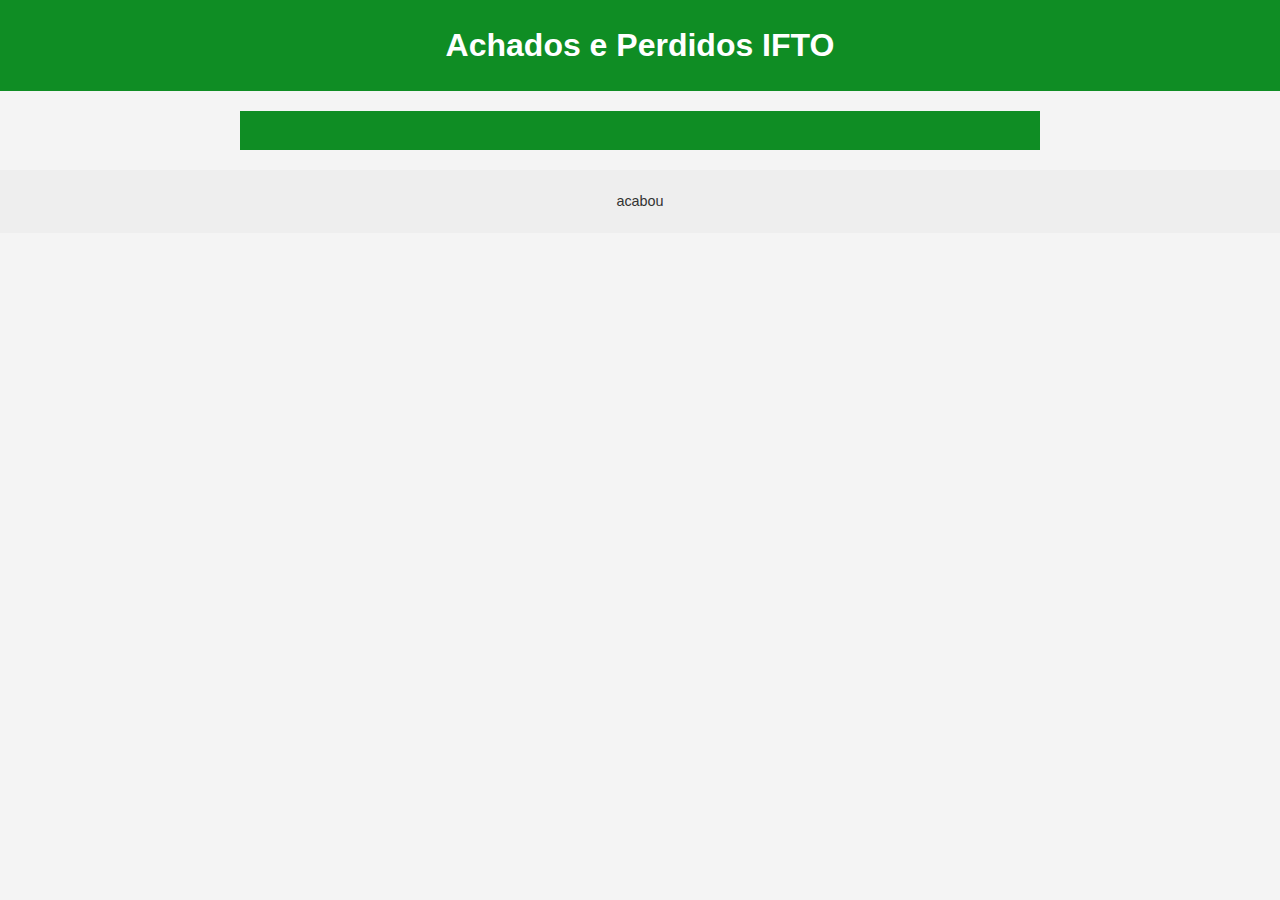
<file: index.html>
<!DOCTYPE html>
<html lang="pt-br">
<head>
    <meta charset="UTF-8">
    <meta name="viewport" content="width=device-width, initial-scale=1.0">
    <title>Pagina inicial</title>
    <link rel="stylesheet" href="styles.css">
</head>
<body>
    <header>
    <h1>Achados e Perdidos IFTO</h1>
    <p></p>
    </header>
<main>
    <h2>testando</h2>
</main>

<footer>
    <p>acabou</p>
</footer>
</body>
</html>
</file>
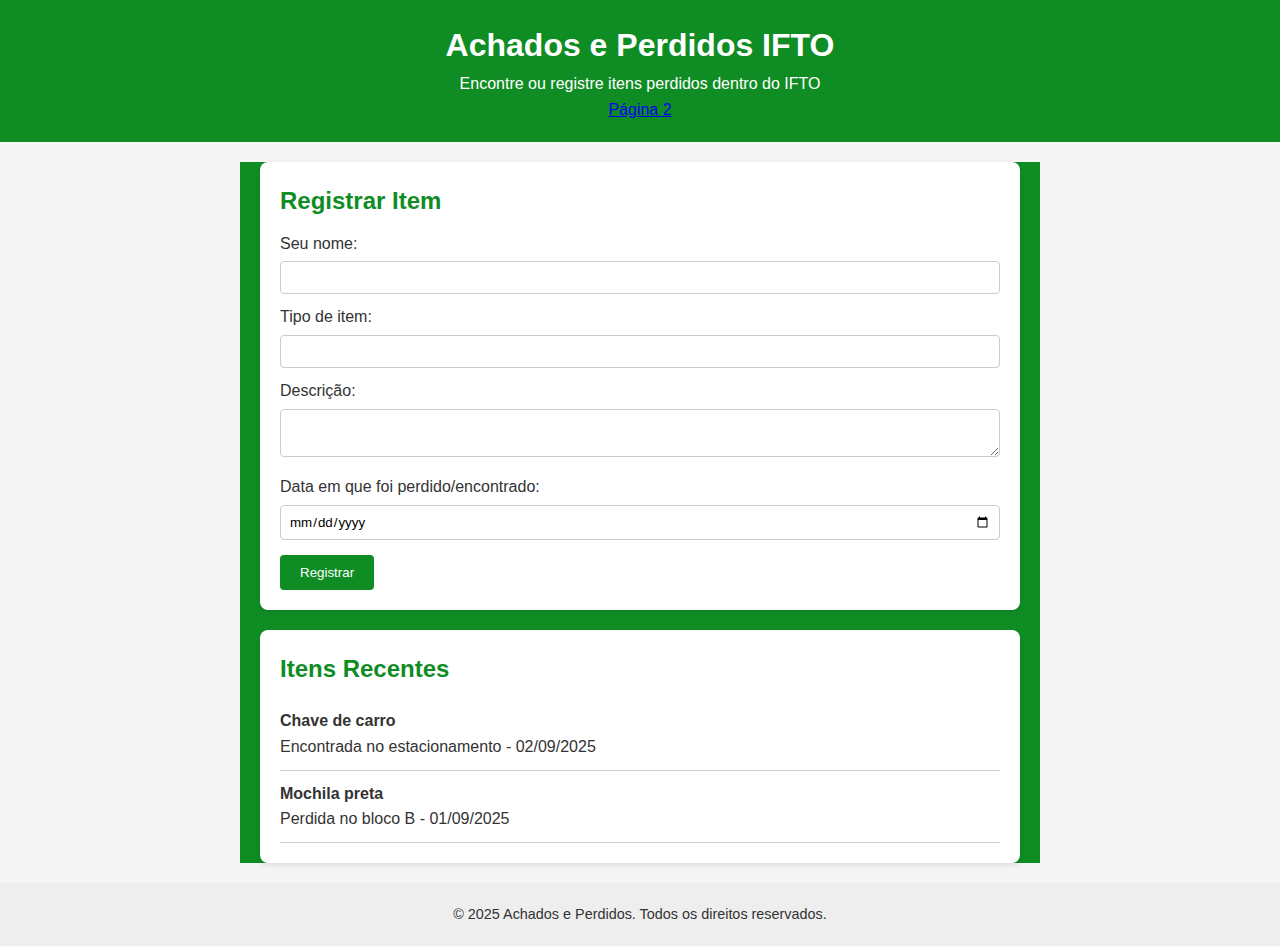
<file: index (2).html>
<!DOCTYPE html>
<html lang="pt-br">
<head>
  <meta charset="UTF-8" />
  <meta name="viewport" content="width=device-width, initial-scale=1.0" />
  <title>Achados e Perdidos IFTO</title>
  <link rel="stylesheet" href="styles.css" /> 
</head>
<body>
  <header>
    <h1>Achados e Perdidos IFTO</h1>
    <p>Encontre ou registre itens perdidos dentro do IFTO</p>
    <a href="index.html">Página 2</a>
  </header>

  <main>
    <section class="form-section">
      <h2>Registrar Item</h2>
      <form>
        <label for="nome">Seu nome:</label>
        <input type="text" id="nome" name="nome" required />

        <label for="tipo">Tipo de item:</label>
        <input type="text" id="tipo" name="tipo" required />

        <label for="descricao">Descrição:</label>
        <textarea id="descricao" name="descricao" required></textarea>

        <label for="data">Data em que foi perdido/encontrado:</label>
        <input type="date" id="data" name="data" required />

        <button type="submit">Registrar</button>
      </form>
    </section>

    <section class="itens-section">
      <h2>Itens Recentes</h2>
      <ul class="itens-lista">
        <li>
          <strong>Chave de carro</strong><br />
          Encontrada no estacionamento - 02/09/2025
        </li>
        <li>
          <strong>Mochila preta</strong><br />
          Perdida no bloco B - 01/09/2025
        </li>
        
      </ul>
    </section>
  </main>
        <DIV>
            
        </DIV>
  <footer>
    <p>&copy; 2025 Achados e Perdidos. Todos os direitos reservados.</p>
  </footer>
</body>
</html>
</file>
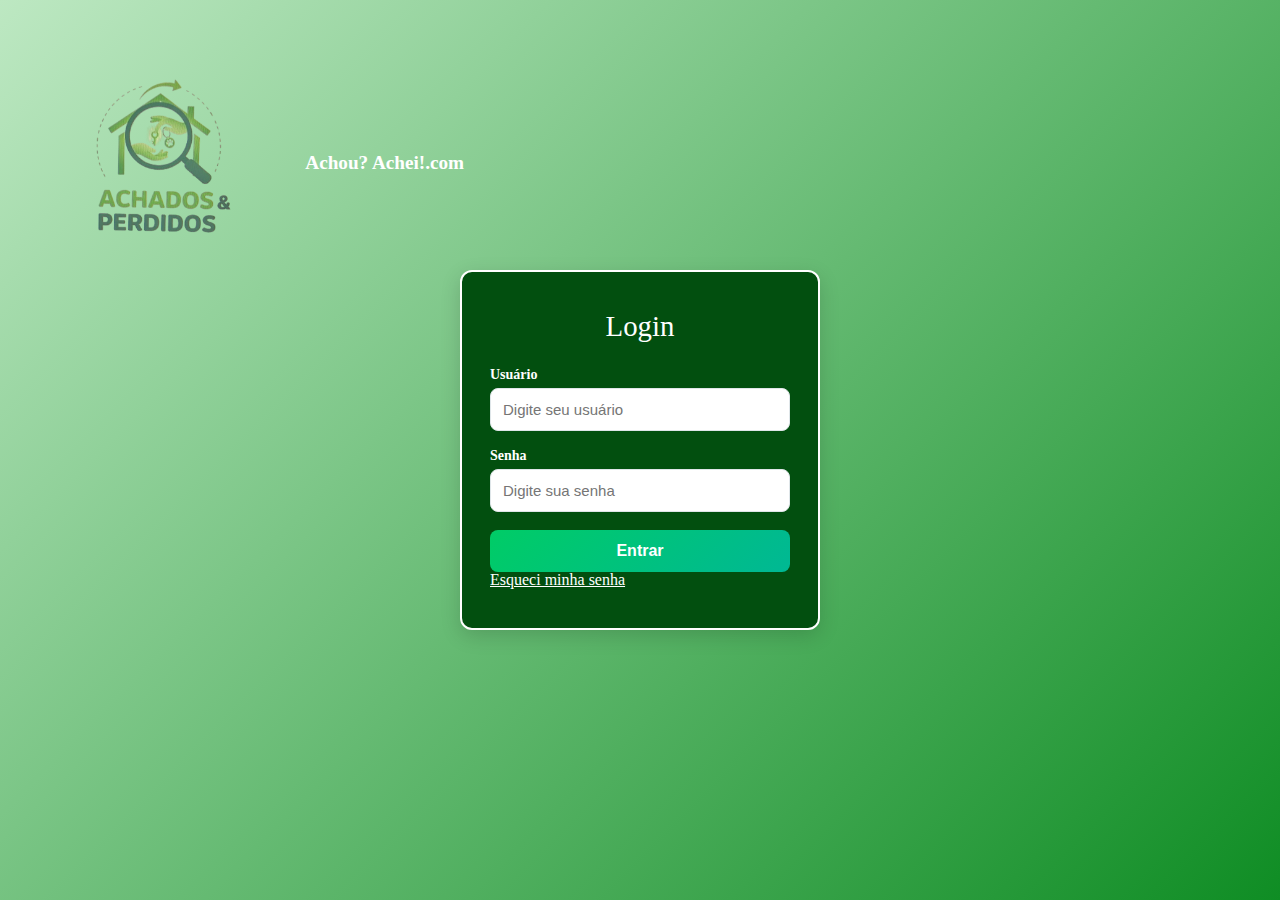
<file: login.html>
<!DOCTYPE html>
<html lang="pt-BR">
<head>
  <meta charset="UTF-8">
  <meta name="viewport" content="width=device-width, initial-scale=1.0">
  <title>Tela de Login</title>
  <link rel="stylesheet" href="css/login.css">
  <link rel="stylesheet" href="css/css-reset.css">
</head>
<body>
    <!-- Cabeçalho com logo -->
  <header class="site-header">
    <div class="logo">
      <img src="img/logo_achado_e_perdidos.PNG" alt="Logo do site">
      <span>Achou? Achei!.com</span>
    </div>
  </header>
  <div class="login-container">
    <h2>Login</h2>
    
    <!-- Exemplo de mensagem de erro -->
    <!-- <div class="error">Usuário ou senha inválidos</div> -->

    <form action="#" method="post">
      <label for="username">Usuário</label>
      <input type="text" id="username" name="username" placeholder="Digite seu usuário" required>

      <label for="password">Senha</label>
      <input type="password" id="password" name="password" placeholder="Digite sua senha" required>

      <button type="submit">Entrar</button>
    </form>
    <div class="extra-links">
      <a href="#">Esqueci minha senha</a>
    </div>
  </div>
</body>
</html>
</file>
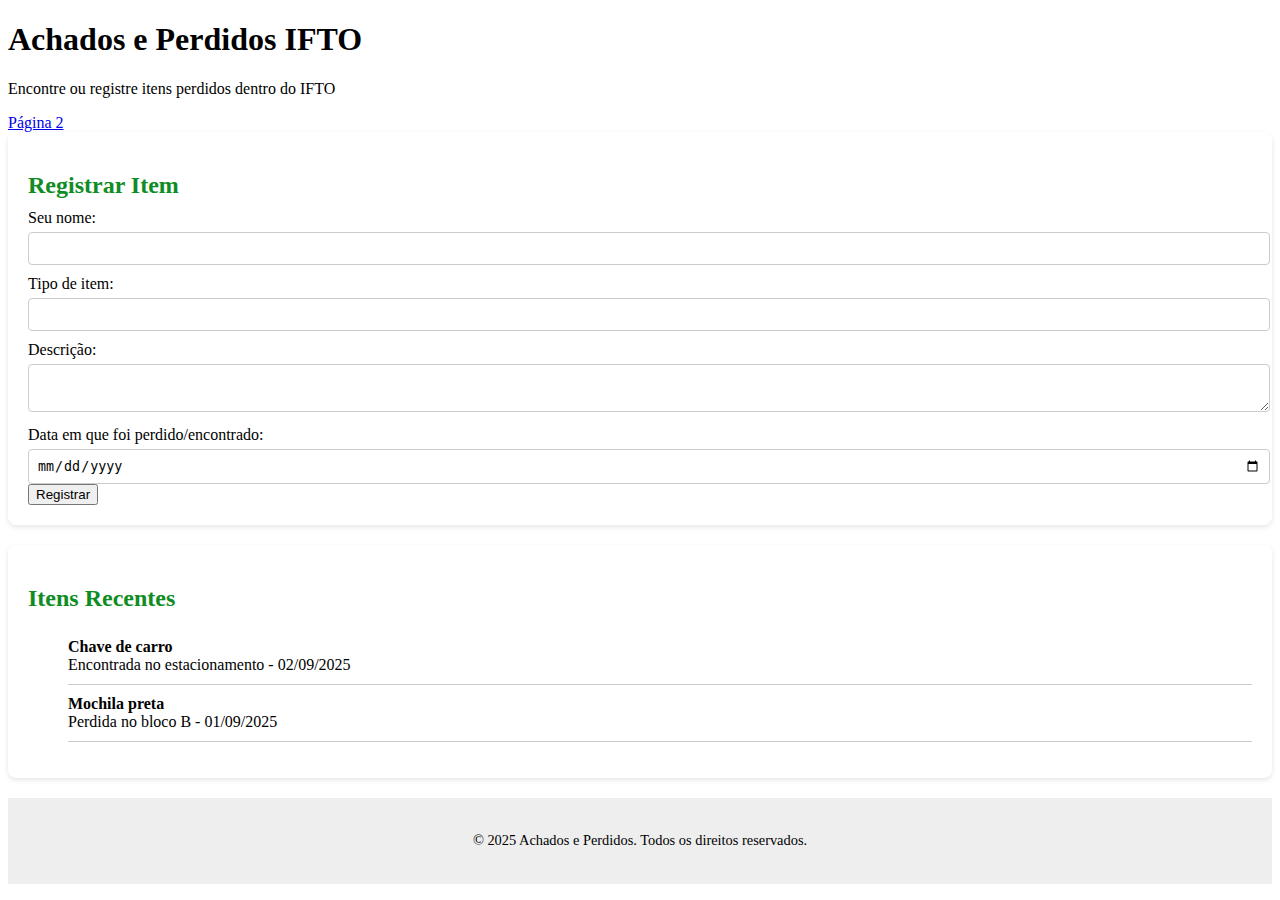
<file: reg_item_perdido.html>
<!DOCTYPE html>
<html lang="pt-br">
<head>
  <meta charset="UTF-8" />
  <meta name="viewport" content="width=device-width, initial-scale=1.0" />
  <title>Achados e Perdidos IFTO</title>
  <link rel="stylesheet" href="css/styles.css" /> 
</head>
<body>
  <header>
    <h1>Achados e Perdidos IFTO</h1>
    <p>Encontre ou registre itens perdidos dentro do IFTO</p>
    <a href="index.html">Página 2</a>
  </header>

  <main>
    <section class="form-section">
      <h2>Registrar Item</h2>
      <form>
        <label for="nome">Seu nome:</label>
        <input type="text" id="nome" name="nome" required />

        <label for="tipo">Tipo de item:</label>
        <input type="text" id="tipo" name="tipo" required />

        <label for="descricao">Descrição:</label>
        <textarea id="descricao" name="descricao" required></textarea>

        <label for="data">Data em que foi perdido/encontrado:</label>
        <input type="date" id="data" name="data" required />

        <button type="submit">Registrar</button>
      </form>
    </section>

    <section class="itens-section">
      <h2>Itens Recentes</h2>
      <ul class="itens-lista">
        <li>
          <strong>Chave de carro</strong><br />
          Encontrada no estacionamento - 02/09/2025
        </li>
        <li>
          <strong>Mochila preta</strong><br />
          Perdida no bloco B - 01/09/2025
        </li>
        
      </ul>
    </section>
  </main>
        <DIV>
            
        </DIV>
  <footer>
    <p>&copy; 2025 Achados e Perdidos. Todos os direitos reservados.</p>
  </footer>
</body>
</html>
</file>
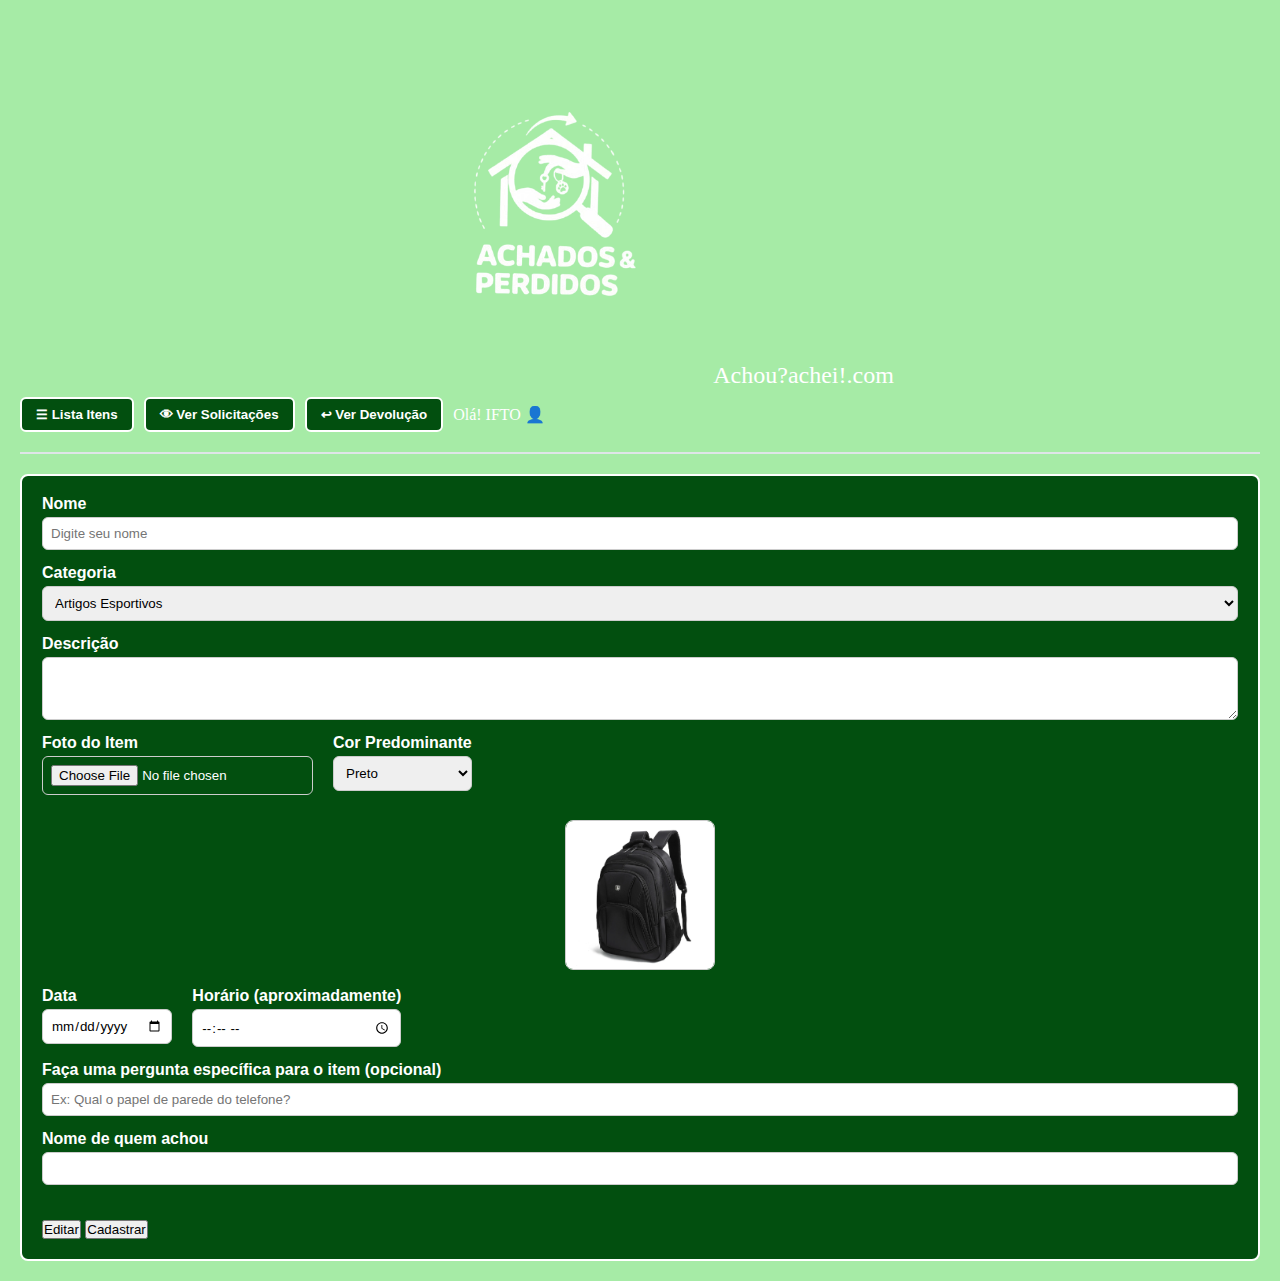
<file: tela_cadastro_de_item.html>
<!DOCTYPE html>
<html lang="pt-br">
<head>
  <meta charset="UTF-8" />
  <meta name="viewport" content="width=device-width, initial-scale=1.0"/>
  <title>Cadastro de Item</title>
  <link rel="stylesheet" href="css/css-reset.css">
  <link rel="stylesheet" href="css/cadastro_item.css"/>
  <link rel="stylesheet" href="js/cadastro_item.js">
</head>
<body>
  <header>
    <h1> <img src="img/logo.png" alt="logo"> Achou?achei!.com</h1>
    <nav>
      <button>☰ Lista Itens</button>
      <button>👁 Ver Solicitações</button>
      <button>↩ Ver Devolução</button>
      <div class="user-info">Olá! IFTO <span class="user-circle">👤</span></div>
    </nav>
  </header>

  <main>
    <form class="formulario">
      <div class="campo">
        <label for="nome">Nome</label>
        <input type="text" id="nome" placeholder="Digite seu nome" />
      </div>

      <div class="campo">
        <label for="categoria">Categoria</label>
        <select id="categoria">
          <option>Artigos Esportivos</option>
          <option>Eletrônicos</option>
          <option>Documentos</option>
          <option>Outros</option>
        </select>
      </div>

      <div class="campo">
        <label for="descricao">Descrição</label>
        <textarea id="descricao" rows="3"></textarea>
      </div>

      <div class="imagem-cor">
        <div class="campo">
          <label for="imagem">Foto do Item</label>
          <input type="file" id="imagem" />
        </div>

        <div class="campo">
          <label for="cor">Cor Predominante</label>
          <select id="cor">
            <option>Preto</option>
            <option>Vermelho</option>
            <option>Azul</option>
            <option>Branco</option>
            <option>Cinza</option>
          </select>
        </div>
      </div>

      <div class="imagem-preview">
        <img src="img/mochila_preta.webp" alt="Prévia da imagem" />
      </div>

      <div class="campo-duplo">
        <div class="campo">
          <label for="data">Data</label>
          <input type="date" id="data" />
        </div>
        <div class="campo">
          <label for="hora">Horário (aproximadamente)</label>
          <input type="time" id="hora" />
        </div>
      </div>

      <div class="campo">
        <label for="pergunta">Faça uma pergunta específica para o item (opcional)</label>
        <input type="text" id="pergunta" placeholder="Ex: Qual o papel de parede do telefone?" />
      </div>

      <div class="campo">
        <label for="achador">Nome de quem achou</label>
        <input type="text" id="achador" />
      </div>

      <div class="botoes">
        <button type="submit" class="editar">Editar</button>
        <button type="button" class="devolver">Cadastrar</button>
      </div>
    </form>
  </main>
</body>
</html>
</file>
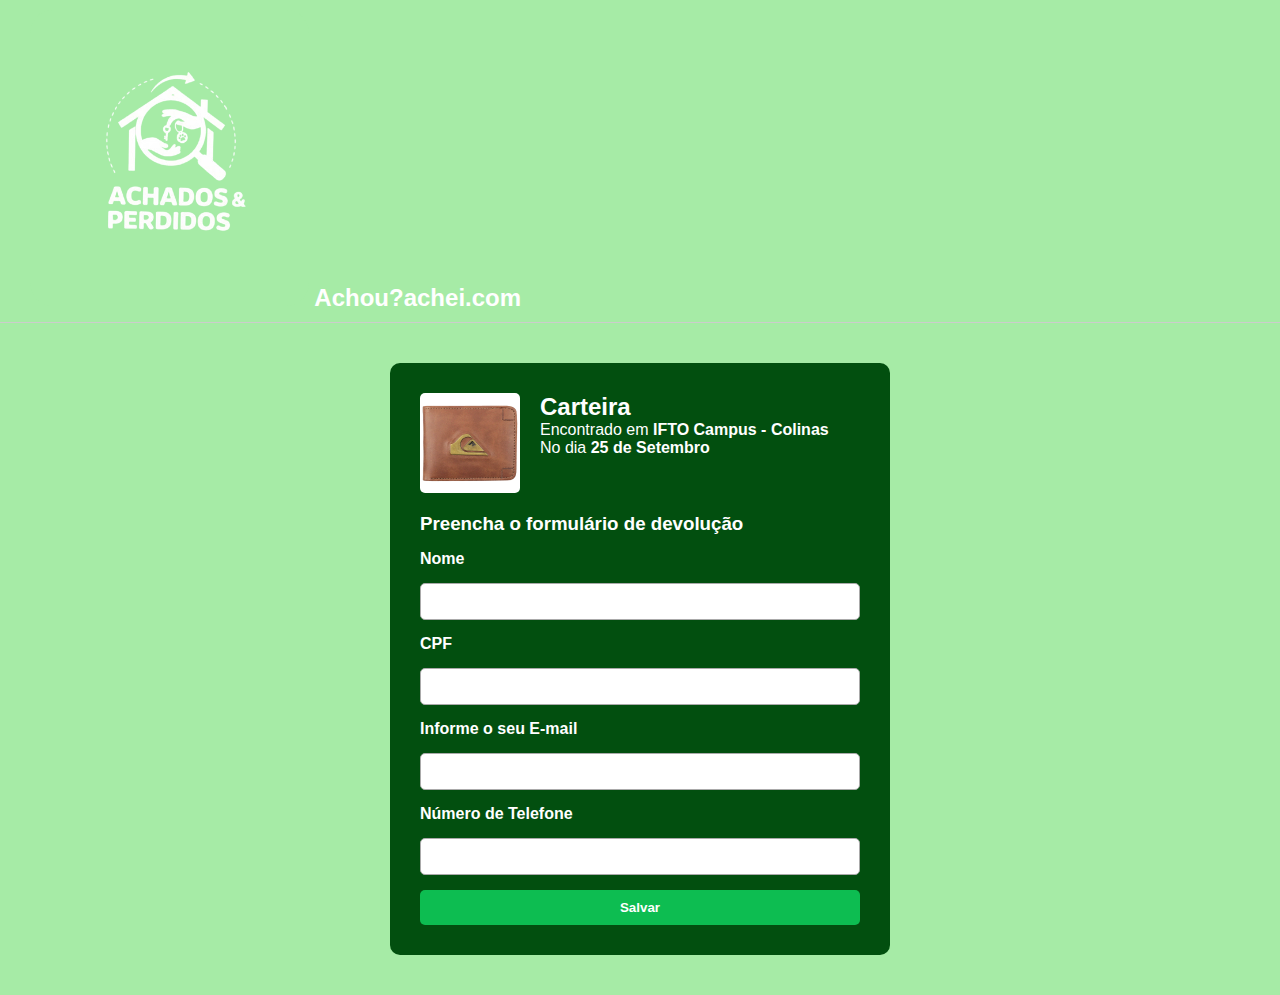
<file: tela_formulario_de_devolucao.html>
<!DOCTYPE html>
<html lang="pt-BR">
<head>
  <meta charset="UTF-8" />
  <meta name="viewport" content="width=device-width, initial-scale=1.0" />
  <title>Formulario de devolução</title>
  <link rel="stylesheet" href="css/tela_formulario_de_devolucao.css" />
</head>
<body>
  <header>
    <nav>
      <h1> <img src="img/logo.png" alt="logo"> Achou?achei.com</h1>
    </nav>
  </header>

  <main>
    <section class="formulario-container">
      <div class="item-encontrado">
        <img src="img/carteira_marrom.webp" alt="Carteira" />
        <div>
          <h2>Carteira</h2>
          <p>Encontrado em <strong>IFTO Campus - Colinas</strong></p>
          <p>No dia <strong>25 de Setembro</strong></p>
        </div>
      </div>

      <form>
        <h3>Preencha o formulário de devolução</h3>
        <label for="nome">Nome</label>
        <input type="text" id="nome" name="nome" required />

        <label for="cpf">CPF</label>
        <input type="text" id="cpf" name="cpf" required />

        
        <label for="email">Informe o seu E-mail</label>
        <input type="email" id="email" name="email" required />
          
        <label for="telefone">Número de Telefone</label>
        <input type="tel" id="telefone" name="telefone" required />

        <button type="submit">Salvar</button>
      </form>
    </section>
  </main>
</body>
</html>
</file>
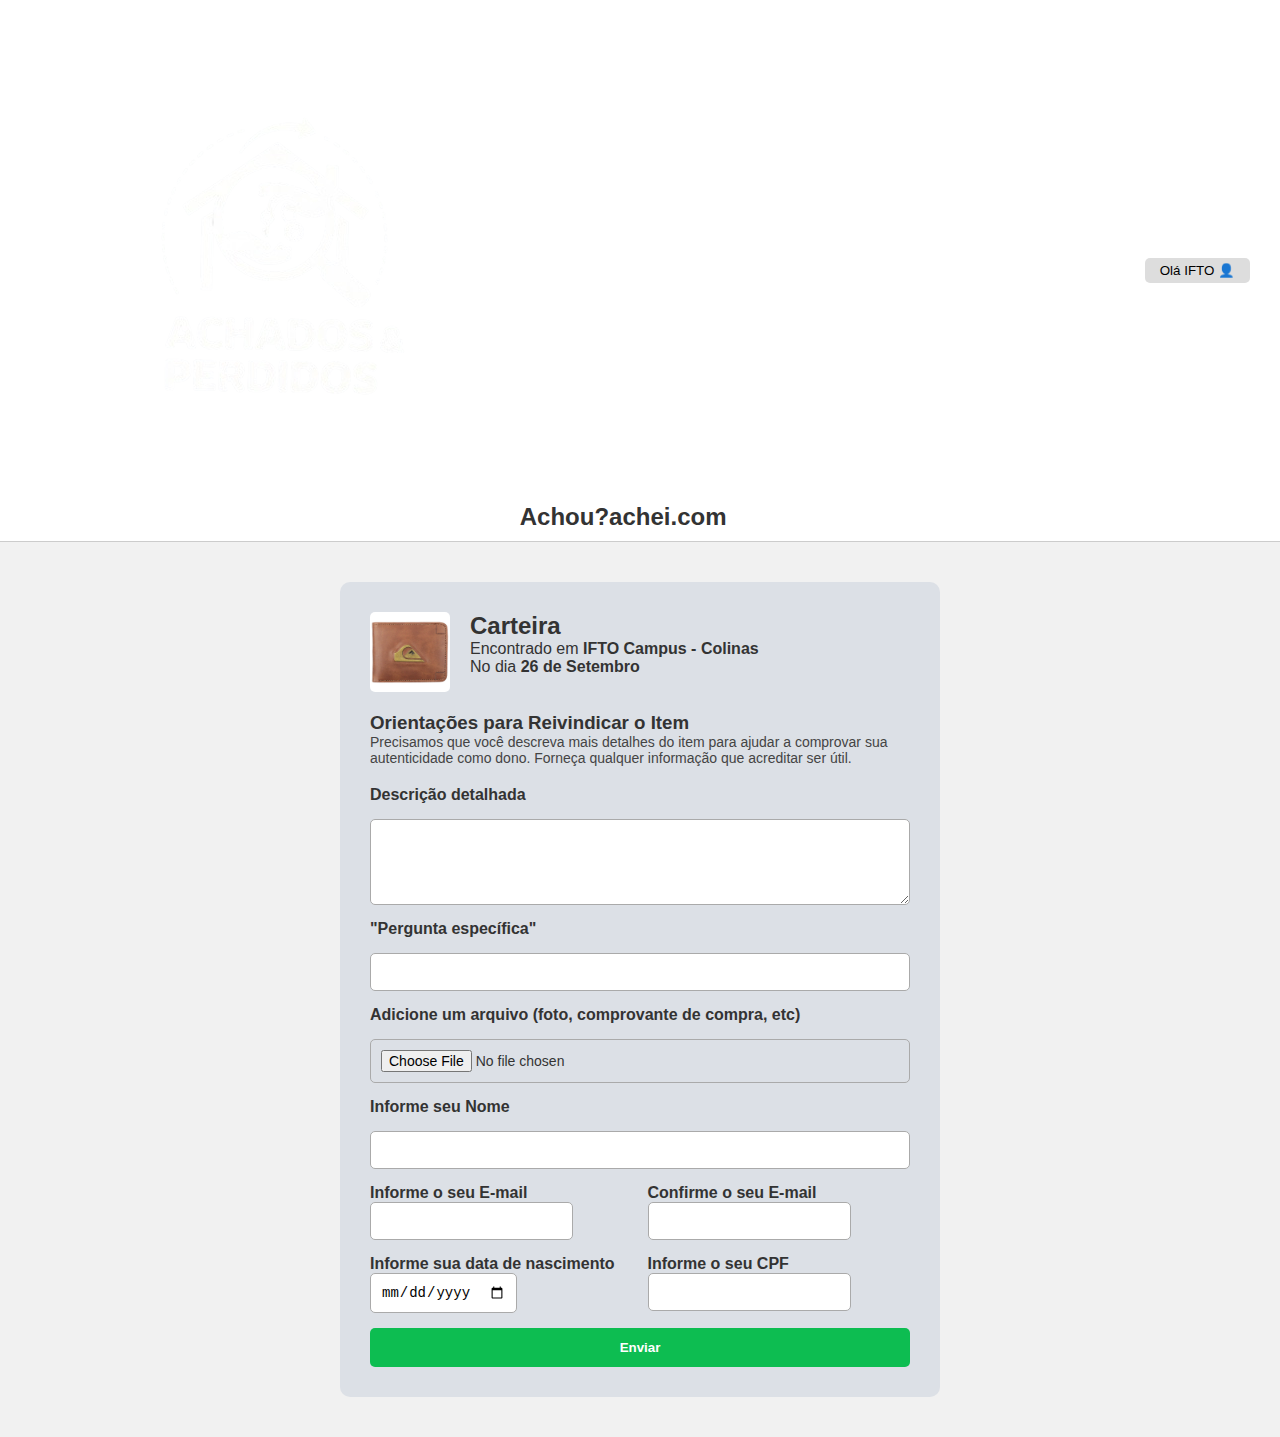
<file: tela_formulario_para_reividicacao.html>
<!DOCTYPE html>
<html lang="pt-BR">
<head>
  <meta charset="UTF-8" />
  <meta name="viewport" content="width=device-width, initial-scale=1.0" />
  <title>Reivindicar Item</title>
  <link rel="stylesheet" href="css/tela_formulario_para_reividicar.css" />
</head>
<body>
  <header>
    <nav>
      <h1> <img src="img/logo.png" alt="logo"> Achou?achei.com</h1>
      <div class="usuario">
        <button class="btn-usuario">Olá IFTO 👤</button>
      </div>
    </nav>
  </header>

  <main>
    <section class="formulario-container">
      <div class="item-encontrado">
        <img src="img/carteira_marrom.webp" alt="Carteira" />
        <div>
          <h2>Carteira</h2>
          <p>Encontrado em <strong>IFTO Campus - Colinas</strong></p>
          <p>No dia <strong>26 de Setembro</strong></p>
        </div>
      </div>

      <h3>Orientações para Reivindicar o Item</h3>
      <p class="descricao">
        Precisamos que você descreva mais detalhes do item para ajudar a comprovar sua autenticidade como dono. Forneça qualquer informação que acreditar ser útil.
      </p>

      <form>
        <label for="descricao">Descrição detalhada</label>
        <textarea id="descricao" name="descricao" rows="4" required></textarea>

        <label for="pergunta">"Pergunta específica"</label>
        <input type="text" id="pergunta" name="pergunta" required />

        <label for="arquivo">Adicione um arquivo (foto, comprovante de compra, etc)</label>
        <input type="file" id="arquivo" name="arquivo" />

        <label for="nome">Informe seu Nome</label>
        <input type="text" id="nome" name="nome" required />

        <div class="duplo">
          <div>
            <label for="email">Informe o seu E-mail</label>
            <input type="email" id="email" name="email" required />
          </div>
          <div>
            <label for="confirmar-email">Confirme o seu E-mail</label>
            <input type="email" id="confirmar-email" name="confirmar-email" required />
          </div>
        </div>

        <div class="duplo">
          <div>
            <label for="nascimento">Informe sua data de nascimento</label>
            <input type="date" id="nascimento" name="nascimento" required />
          </div>
          <div>
            <label for="cpf">Informe o seu CPF</label>
            <input type="text" id="cpf" name="cpf" required />
          </div>
        </div>

        <button type="submit">Enviar</button>
      </form>
    </section>
  </main>
</body>
</html>
</file>
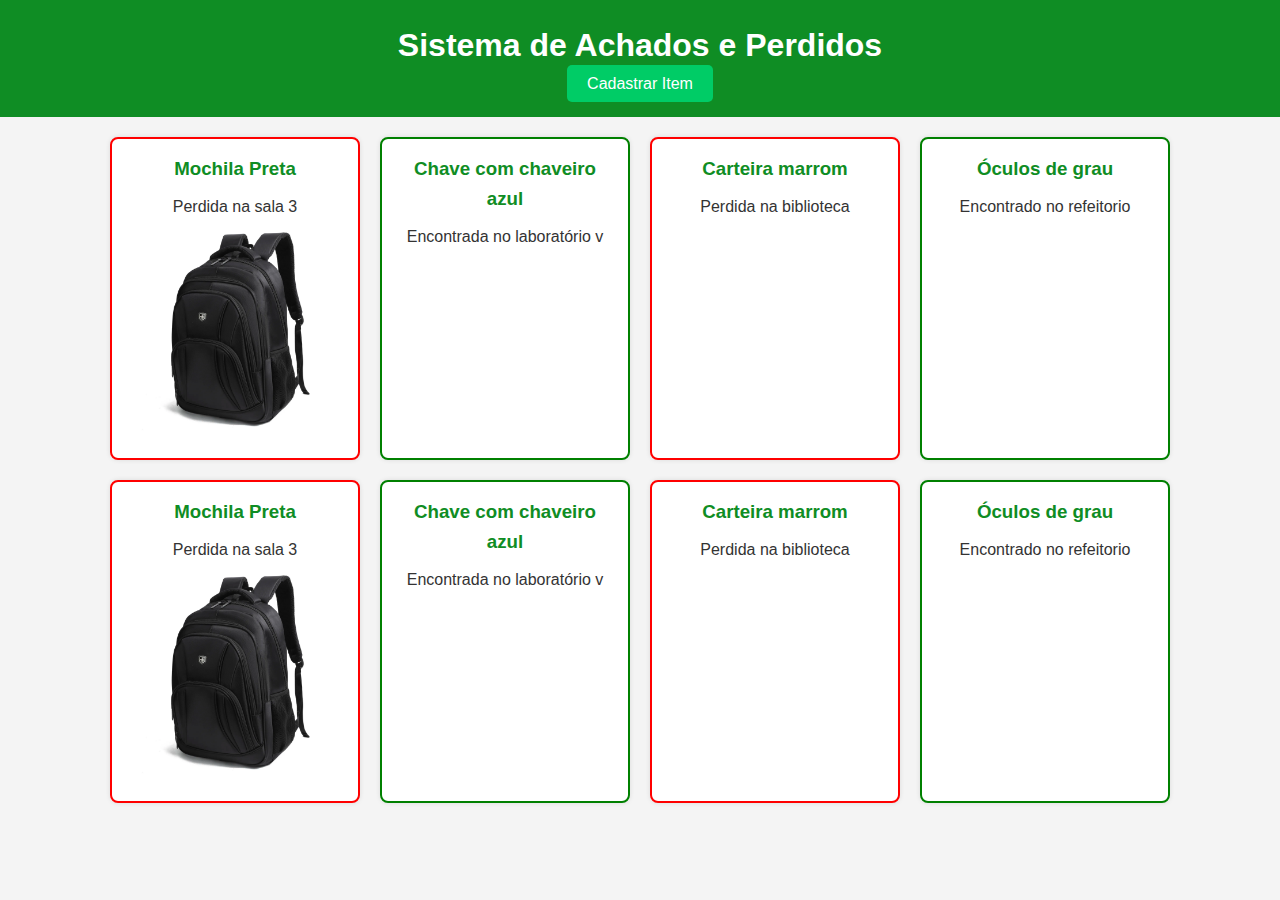
<file: tela_inicial.html>
<!DOCTYPE html>
<html lang="pt-br">
<head>
  <meta charset="UTF-8">
  <meta name="viewport" content="width=device-width, initial-scale=1.0">
  <title>Achados e Perdidos</title>
  <link rel="stylesheet" href="styles.css">
</head>
<body>
  <header>
    <h1>Sistema de Achados e Perdidos</h1>
    <a id="cadastrar-btn" href="reg_item_perdido.html">Cadastrar Item</a>
  </header>

  <section class="catalogo">
    <div class="item perdido">
      <h3>Mochila Preta</h3>
      <p>Perdida na sala 3</p>
      <img src="mochila_preta.webp" alt="Mochila">
    </div>
    <div class="item achado">
      <h3>Chave com chaveiro azul</h3>
      <p>Encontrada no laboratório v</p>
    </div>
    <div class="item perdido">
      <h3>Carteira marrom</h3>
      <p>Perdida na biblioteca</p>
    </div>
    <div class="item achado">
      <h3>Óculos de grau</h3>
      <p>Encontrado no refeitorio</p>
    </div>   <div class="item perdido">
      <h3>Mochila Preta</h3>
      <p>Perdida na sala 3</p>
      <img src="mochila_preta.webp" alt="Mochila">
    </div>
    <div class="item achado">
      <h3>Chave com chaveiro azul</h3>
      <p>Encontrada no laboratório v</p>
    </div>
    <div class="item perdido">
      <h3>Carteira marrom</h3>
      <p>Perdida na biblioteca</p>
    </div>
    <div class="item achado">
      <h3>Óculos de grau</h3>
      <p>Encontrado no refeitorio</p>
    </div>
    
  </section>
</body>
</html>
</file>
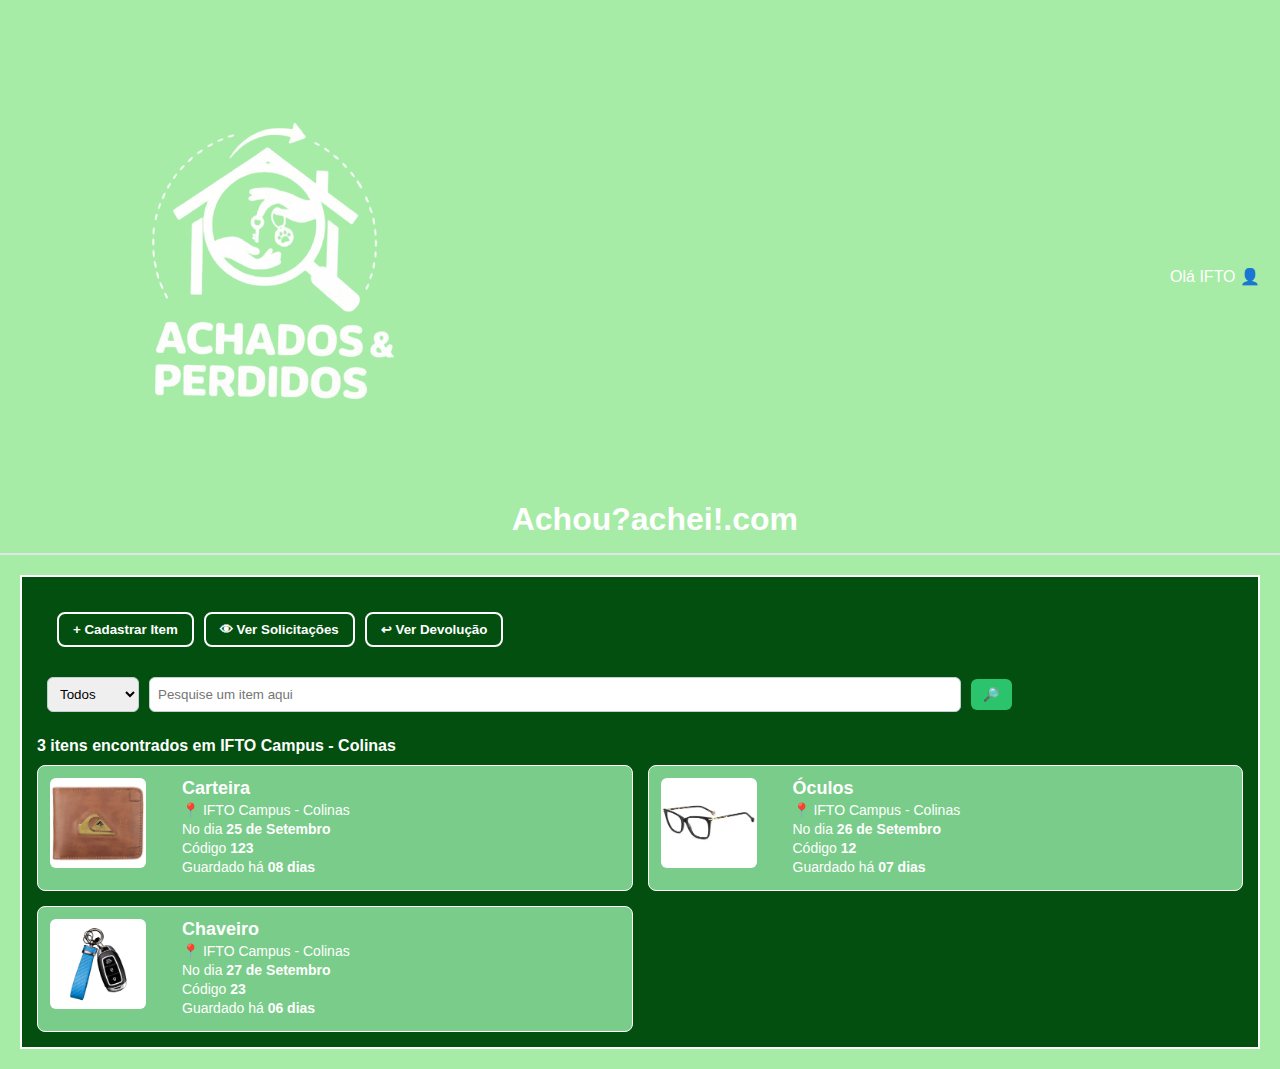
<file: tela_listagem_de_itens.html>
<!DOCTYPE html>
<html lang="pt-BR">
<head>
  <meta charset="utf-8" />
  <meta name="viewport" content="width=device-width,initial-scale=1" />
  <title>Eu Perdi.com</title>
  <link rel="stylesheet" href="css/tela_listagem_de_itens.css" />
  <link rel="stylesheet" href="js/listagem_itens.js">
</head>
<body>
  <!-- Barra superior -->
  <header class="topo">
    <div class="topo-esquerda">
      <h1> <img src="img/logo.png" alt="logo"> Achou?achei!.com</h1>
    </div>
    <div class="topo-direita">
      <div class="usuario">Olá IFTO <span class="usuario-icone">👤</span></div>
    </div>
  </header>

  <main class="conteudo">
    <!-- Botões principais -->
    <section class="acoes">
      <button class="btn btn-borda" id="btn-cadastrar">+ Cadastrar Item</button>
      <button class="btn btn-borda" id="btn-solicitacoes">👁 Ver Solicitações</button>
      <button class="btn btn-borda" id="btn-devolucao">↩ Ver Devolução</button>
    </section>

    <!-- Busca e filtros -->
    <section class="busca-area">
      <div class="busca-esquerda">
        <div class="select">
          <select id="filtroCategoria">
            <option value="todos">Todos</option>
            <option value="carteira">Carteira</option>
            <option value="chaveiro">Chaveiro</option>
            <option value="mochila">Mochila</option>
            <option value="óculos">Óculos</option>
            <option value="outro">Outro</option>
          </select>
        </div>
        <input id="campoBusca" type="search" placeholder="Pesquise um item aqui" />
      </div>
      <button id="btnBuscar" class="btn-busca">🔎</button>
    </section>

    <p class="resultado-info">3 itens encontrados em IFTO Campus - Colinas</p>

    <!-- Lista de cartões -->
    <section id="gradeItens" class="grade">
      <!-- Item 1 -->
      <article class="cartao" data-titulo="Carteira" data-categoria="carteira">
        <div class="cartao-esquerda">
          <img src="img/carteira_marrom.webp" alt="Carteira" />
        </div>
        <div class="cartao-direita">
          <h3>Carteira</h3>
          <p class="local">📍 IFTO Campus - Colinas</p>
          <p>No dia <strong>25 de Setembro</strong></p>
          <p>Código <strong>123</strong></p>
          <p class="guardado">Guardado há <strong>08 dias</strong></p>
        </div>
      </article>

      <!-- Item 2 -->
      <article class="cartao" data-titulo="Óculos" data-categoria="óculos">
        <div class="cartao-esquerda">
          <img src="img/Óculos_grau.webp" alt="Óculos" />
        </div>
        <div class="cartao-direita">
          <h3>Óculos </h3>
          <p class="local">📍 IFTO Campus - Colinas</p>
          <p>No dia <strong>26 de Setembro</strong></p>
          <p>Código <strong>12</strong></p>
          <p class="guardado">Guardado há <strong>07 dias</strong></p>
        </div>
      </article>

      <!-- Item 3 -->
      <article class="cartao" data-titulo="Chaveiro" data-categoria="chaveiro">
        <div class="cartao-esquerda">
          <img src="img/chaveiro_azul.jpg" alt="Chaveiro" />
        </div>
        <div class="cartao-direita">
          <h3>Chaveiro</h3>
          <p class="local">📍 IFTO Campus - Colinas</p>
          <p>No dia <strong>27 de Setembro</strong></p>
          <p>Código <strong>23</strong></p>
          <p class="guardado">Guardado há <strong>06 dias</strong></p>
        </div>
      </article>
    </section>
  </main>

</body>
</html>
</file>
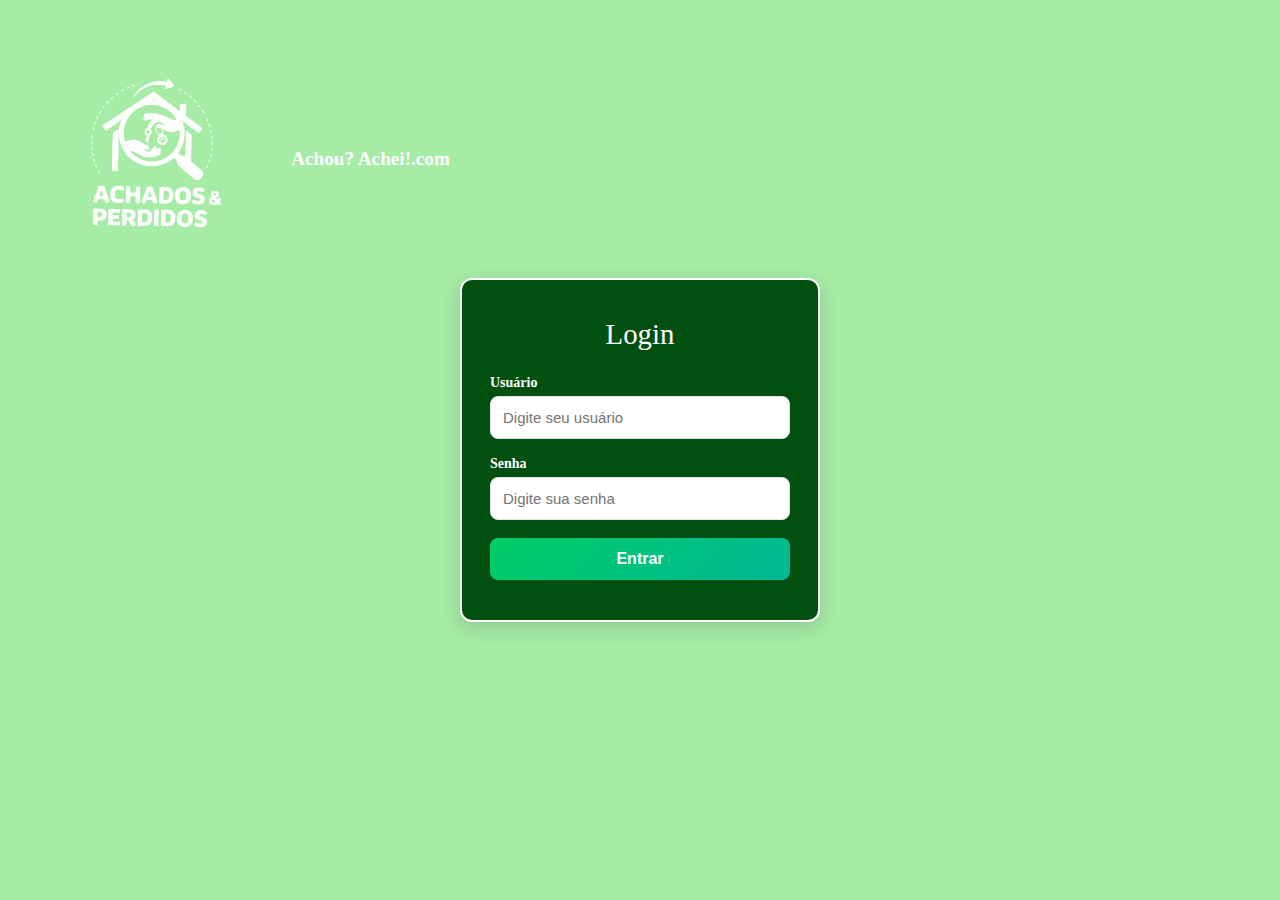
<file: tela_login.html>
<!DOCTYPE html>
<html lang="pt-BR">
<head>
  <meta charset="UTF-8">
  <meta name="viewport" content="width=device-width, initial-scale=1.0">
  <title>Tela de Login</title>
  <link rel="stylesheet" href="css/tela_login.css">
</head>
<body>
    <!-- Cabeçalho com logo -->
  <header class="site-header">
    <div class="logo">
      <img src="img/logo.png" alt="Logo do site">
      <span>Achou? Achei!.com</span>
    </div>
  </header>
  <div class="login-container">
    <h2>Login</h2>
    

    <form action="#" method="post">
      <label for="username">Usuário</label>
      <input type="text" id="username" name="username" placeholder="Digite seu usuário" required>

      <label for="password">Senha</label>
      <input type="password" id="password" name="password" placeholder="Digite sua senha" required>

  <button onclick="irParateladecadastro()">Entrar</button>


    </form>
   <script>
    function irParateladecadastro() {
    window.location.href = "tela_cadastro_de_item.html";
  }
  </script>
</body>
</html>
</file>
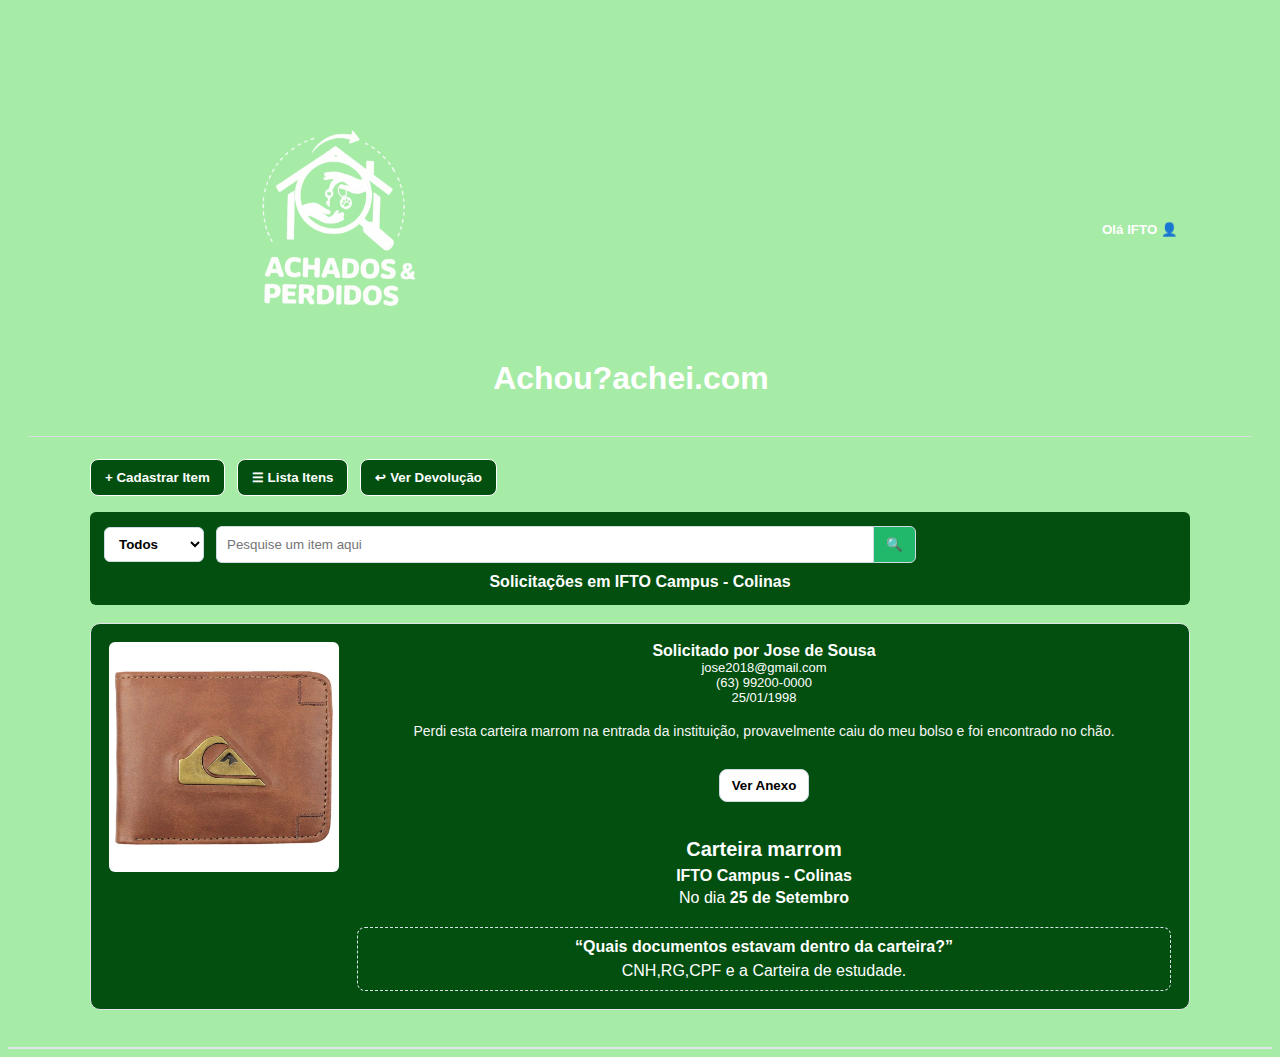
<file: tela_solicitacoes.html>
<!DOCTYPE html>
<html lang="pt-BR">
<head>
  <meta charset="utf-8" />
  <meta name="viewport" content="width=device-width,initial-scale=1" />
  <title>Solicitações de itens</title>
  <link rel="stylesheet" href="css/tela_solicitacoes.css" />
</head>
<body>
  <!-- TOPO -->
  <header class="topo">
    <div class="topo-inner">
      <div class="marca">
        <h1> <img src="img/logo.png" alt="logo"> Achou?achei.com</h1>
      </div>
      <div class="usuario">
        <button class="btn-usuario">Olá IFTO <span class="avatar">👤</span></button>
      </div>
    </div>
  </header>

  <main class="conteudo">
    <!-- BOTOES AÇÕES -->
    <section class="acoes">
      <button class="btn btn-outline">+ Cadastrar Item</button>
      <button class="btn btn-outline">☰ Lista Itens</button>
      <button class="btn btn-outline">↩ Ver Devolução</button>
    </section>

    <!-- PAINEL DE BUSCA / FILTROS -->
    <section class="painel-busca">
      <div class="linha-filtros">
        <select id="filtro">
          <option>Todos</option>
          <option>Carteira</option>
          <option>Chaveiro</option>
          <option>Óculos</option>
        </select>

        <div class="search">
          <input type="search" placeholder="Pesquise um item aqui" />
          <button class="btn-pesquisar" aria-label="Pesquisar">🔍</button>
        </div>
      </div>

      <div class="campus-info">Solicitações em IFTO Campus - Colinas</div>
    </section>

    <!-- LISTA / CARTÃO -->
    <section class="lista">
      <article class="cartao">
        <div class="cartao-left">
          <img src="img/carteira_marrom.webp" alt="Carteira" />
        </div>

        <div class="cartao-right">
          <div class="solicitante">
            <div class="label-solicitado">Solicitado por <strong>Jose de Sousa</strong></div>
            <div class="contato email">jose2018@gmail.com</div>
            <div class="contato celular">(63) 99200-0000</div>
            <div class="contato dtnasc">25/01/1998</div>
          </div>

          <p class="descricao">
            Perdi esta carteira marrom na entrada da instituição, provavelmente caiu do meu bolso e foi encontrado no chão.
          </p>

          <div class="acoes-cartao">
            <button class="btn-pequeno">Ver Anexo</button>
          </div>

          <div class="info-item">
            <h3 class="titulo-item">Carteira marrom</h3>
            <div class="campus">IFTO Campus - Colinas</div>
            <div class="data">No dia <span class="data-destaque">25 de Setembro</span></div>
          </div>

          <div class="pergunta">
            <strong>“Quais documentos estavam dentro da carteira?”</strong>
            <div class="resposta">CNH,RG,CPF e a Carteira de estudade.</div>
          </div>
        </div>
      </article>
    </section>
  </main>
</body>
</html>
</file>
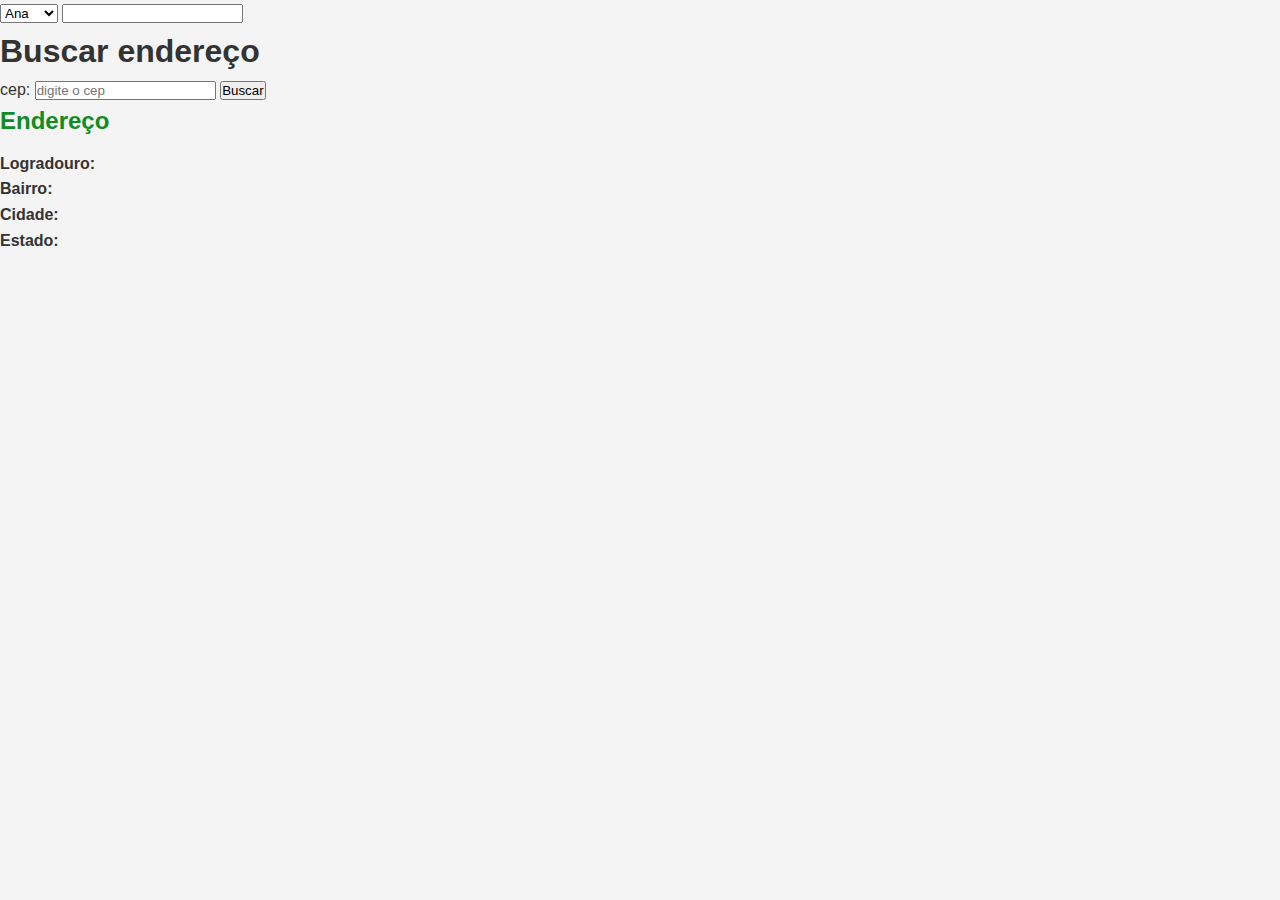
<file: teste.html>
<!DOCTYPE html>
<html lang="pt-br">
<head>
    <meta charset="UTF-8">
    <meta name="viewport" content="width=device-width, initial-scale=1.0">
    <title>Document</title>
      <link rel="stylesheet" href="styles.css">

</head>
<body>
<select name="nome" id="nome" onmouseover="select(event)">
    <option value="Ana">Ana</option>
    <option value="walex">walex</option>
    <option value="Pedro">Pedro</option>
    <option value="João">João</option>
</select>
 <input type="text" id="input">


<h1>Buscar endereço</h1>
<label >cep:</label>
<input type="text" id="cep" placeholder="digite o cep" maxlength="8">
<button id= "buscarBtn" onclick="buscar()">Buscar</button>
<h2>Endereço</h2>
<p> <strong>Logradouro:</strong> <span id="logradouro"></span></p>
<p> <strong>Bairro:</strong> <span id="bairro"></span></p>
<p> <strong>Cidade:</strong> <span id="cidade"></span></p>
<p> <strong>Estado:</strong> <span id="uf"></span></p>

<script>
  function buscarEndereco(cep) {
    const url = 'https://viacwp.com.br/ws/${cep}/json/';
    return fetch (url)
    .then(Response=> {
      if (!Response.ok) {
        throw new error ("Erro ao buscar CEP!");
      }
      return Response.json();
    })
    .then(date => {
      if (date.erro){
        throw new error ("CEP não encontrado!");
      }
      return data;
    });
  }
  function buscar(){
    const cep = document.getElementById("cep").value;
    if (cep.length !== 8) {
      alert("Digite um CEPválido com 8 dígitos.");
      return;
    }
    buscarEndereco(cep)
    .then(data => {
      document.getElementById("logradouro").innerHTML = data.logragouro;
      document.getElementById("bairro").innerHTML = data.bairro;
      document.getElementById("cidade").innerHTML = data.localidade;
      document.getElementById("uf").innerHTML = data.uf;
    })
    .catch(error => {
      alert(error.message);
    });
  };
  document.getElementById("cep").addEventListener("keyup", (event) => {
    if( cep.length >= 8){
      buscar();
    }
  })
</script>
</body>
</html>
</file>
<file: styles.css>
* {
  margin: 0;
  padding: 0;
  box-sizing: border-box;
  font-family: Arial, sans-serif;
}

body {
  background-color: #f4f4f4;
  color: #333;
  line-height: 1.6;
}

header {
  background-color: #0f8d24;
  color: white;
  padding: 20px 0;
  text-align: center;
}

main {
  max-width: 800px;
  margin: 20px auto;
  padding: 0 20px;
}

h2 {
  margin-bottom: 10px;
  color: #0f8d24;
}

.form-section,
.itens-section {
  background: white;
  padding: 20px;
  margin-bottom: 20px;
  border-radius: 8px;
  box-shadow: 0 2px 5px rgba(0,0,0,0.1);
}

form label {
  display: block;
  margin-top: 10px;
}

form input,
form textarea {
  width: 100%;
  padding: 8px;
  margin-top: 5px;
  border: 1px solid #ccc;
  border-radius: 4px;
}

form button {
  margin-top: 15px;
  padding: 10px 20px;
  background-color: #0f8d24;
  color: white;
  border: none;
  border-radius: 4px;
  cursor: pointer;
}

form button:hover {
  background-color: #0f8d24;
}

.itens-lista {
  list-style: none;
}

.itens-lista li {
  padding: 10px 0;
  border-bottom: 1px solid #ccc;
}

footer {
  text-align: center;
  padding: 20px;
  background-color: #eee;
  font-size: 0.9em;
}
/*celular*/
@media screen and (max-width: 600px) {
  main{
    background-color: #0f8d24;
  }
}
/* tablet*/
@media screen and (min-width:600px) {
  main{
    background-color: #0f8d24;
  }  
}
/*desktop*/
@media screen and (min-width: 768px) {
  main{
    background-color: #0f8d24;
  }

/* css tela inicial */

}
div{
  background-color: #0f8d24;
  text-align: center;
    h3{
      margin-bottom: 10px;
  color: #0f8d24;
  }
  
}

body {
  font-family: Arial, sans-serif;
  margin: 0;
  padding: 0;
  background-color: #f4f4f4;
}

header {
  background-color: #0f8d24;
  color: white;
  padding: 20px;
  text-align: center;
}

#cadastrar-btn {
  text-decoration: none;
  margin-top: 10px;
  padding: 10px 20px;
  background-color: #00cc66;
  color: white;
  border: none;
  border-radius: 5px;
  cursor: pointer;
}

.catalogo {
  display: flex;
  flex-wrap: wrap;
  justify-content: center;
  padding: 20px;
  gap: 20px;
}

.item {
  width: 250px;
  padding: 15px;
  background-color: white;
  border-radius: 8px;
  box-shadow: 0 0 5px rgba(0,0,0,0.1);

  img{
    max-width: 100%;
  }
}

.perdido {
  border: 2px solid red;
}

.achado {
  border: 2px solid green;
}
</file>
<file: css/login.css>
@import url(Responsivo.css);
* {
    margin: 0;
    padding: 0;
    box-sizing: border-box;
    font-family: "Segoe UI", Arial, sans-serif;
}

body {
    height: 100vh;
    display: flex;
    justify-content: center;
    align-items: center;
    background: linear-gradient(135deg, #bde8c2, #0f8d24);
}

/* Container */
.login-container {
    width: 100%;
    max-width: 360px;
    background: #024f0f;
    border-radius: 12px;
    border: 2px solid white;
    box-shadow: 0 6px 20px rgba(0,0,0,0.15);
    padding: 40px 28px;
    animation: fadeIn 0.6s ease;
    
}

/* Animação de entrada */
fadeIn {
    from { opacity: 0; transform: translateY(-20px); }
    to { opacity: 1; transform: translateY(0); }
}
/* Cabeçalho */
.site-header {
    position: absolute;
    top: 20px;
    left: 20px;
}

.logo {
    display: flex;
    align-items: center;
    gap: 10px;
}

img {
    
    border-radius: 8%;
    max-width: 26%;
  
}

.logo span {
    font-size: 1.2rem;
    font-weight: bold;
    color: #fff;
}

/* Título */
.login-container h2 {
    text-align: center;
    margin-bottom: 28px;
    color: white;
    font-size: 1.8rem;
}

/* Labels */
.login-container label {
    display: block;
    margin-bottom: 6px;
    color: white;
    font-size: 14px;
    font-weight: 600;
}

/* Inputs */
.login-container input[type="text"],
.login-container input[type="password"] {
    width: 100%;
    padding: 12px;
    margin-bottom: 18px;
    border: 1px solid #dfe6e9;
    border-radius: 8px;
    font-size: 15px;
    transition: all 0.3s ease;
}

.login-container input:focus {
    box-shadow: 0 0 8px rgba(116, 185, 255, 0.5);
    outline: none;
}

/* Botão */
.login-container button {
    width: 100%;
    padding: 12px;
    background: linear-gradient(135deg, #00cc66, #00b894);
    color: #fff;
    border: none;
    border-radius: 8px;
    font-size: 16px;
    font-weight: bold;
    cursor: pointer;
    transition: all 0.3s ease;
}

.login-container button:hover {
    background: linear-gradient(135deg, #79cc89);
    transform: scale(1.03);
}

/* Mensagem de erro */
.login-container .error {
    color: #d63031;
    text-align: center;
    margin-bottom: 14px;
    font-size: 14px;
}
div{
    a{
        color: #fff;
    }
}
</file>
<file: css/styles.css>
h2 {
  margin-bottom: 10px;
  color: #0f8d24;
}

.form-section,
.itens-section {
  background: white;
  padding: 20px;
  margin-bottom: 20px;
  border-radius: 8px;
  box-shadow: 0 2px 5px rgba(0,0,0,0.1);
}

form label {
  display: block;
  margin-top: 10px;
}

form input,
form textarea {
  width: 100%;
  padding: 8px;
  margin-top: 5px;
  border: 1px solid #ccc;
  border-radius: 4px;
  form input[type="file"] {
  margin-top: 5px;
}

}



.itens-lista {
  list-style: none;
}

.itens-lista li {
  padding: 10px 0;
  border-bottom: 1px solid #ccc;
}

footer {
  text-align: center;
  padding: 20px;
  background-color: #eee;
  font-size: 0.9em;
}

/* css tela inicial */
</file>
<file: css/cadastro_item.css>
@import url(header.css);
@import url(Responsivo.css);
* {
  margin: 0;
  padding: 0;
  box-sizing: border-box;
  font-family: 'Arial', sans-serif;
}

body {
  background-color: rgb(166, 235, 166);
  color: white;
  padding: 20px;
}

header {
  display: flex;
  flex-direction: column;
  margin-bottom: 20px;
  border-bottom:2px solid #dfe5e8;
  background-color: rgb(166, 235, 166);
}

header h1 {
  font-size: 24px;
  margin-bottom: 10px;
  background-color: rgb(166, 235, 166);
}

nav {
  display: flex;
  flex-wrap: wrap;
  gap: 10px;
  align-items: center;
}

nav button {
  color: white;
  background-color: #024f0f;
  border: 2px solid white;
  padding: 8px 14px;
  border-radius: 6px;
  cursor: pointer;
  font-weight: bold;
  
}

nav button:hover {
  background-color: #dbe3eb;
  
}

main {
  background-color: #024f0f;
  padding: 20px;
  border-radius: 8px;
  border: 2px solid white;
  max-width: 100%;
  margin: 0 auto;
}

.formulario {
  display: flex;
  flex-direction: column;
  gap: 15px;
  background-color: #024f0f;
 
}

.campo {
  display: flex;
  flex-direction: column;
}

.campo label {
  margin-bottom: 5px;
  font-weight: bold;
  
}

.campo input,
.campo select,
.campo textarea {
  padding: 8px;
  border-radius: 6px;
  border: 1px solid #ccc;
  
}

.campo textarea {
  resize: vertical;
}

.imagem-cor {
  display: flex;
  gap: 20px;
  flex-wrap: wrap;
}

.imagem-preview {
  margin-top: 10px;
  text-align: center;
}

.imagem-preview img {
  max-width: 150px;
  border-radius: 8px;
  border: 1px solid #ccc;
}

.campo-duplo {
  display: flex;
  gap: 20px;
  flex-wrap: wrap;
}

.botoes {
  gap: 10px;
  justify-content: flex-end;
  margin-top: 20px;
    
}

.Cadastrar {
  background-color: #0f8d24;
  color: white;
  padding: 10px 18px;
  border-radius: 5px;
  border: 2px solid white;
}

.Cadastrar:hover {
  background-color: #79cc89;
}
img {
    border-radius: 8%;
    max-width: 26%;
}
</file>
<file: css/tela_formulario_de_devolucao.css>
@import url(Responsivo.css);

* {
  margin: 0;
  padding: 0;
  box-sizing: border-box;
  background-color: rgb(166, 235, 166);
  color: white;
  h3{
    background-color: #024f0f;
  }
  h2{
    background-color: #024f0f;
  }
  p{
    background-color: #024f0f;
  }

  strong{
    background-color: #024f0f;
  }
}

body {
  font-family: Arial, sans-serif;
  background-color: #f1f1f1;
  color: white;
}

header {
background-color: rgb(166, 235, 166);
  padding: 10px 30px;
  border-bottom: 1px solid #ccc;
}

nav {
  display: flex;
  justify-content: space-between;
  align-items: center;
}

nav h1 {
  font-size: 24px;
}

nav ul {
  list-style: none;
  display: flex;
  gap: 20px;
  align-items: center;
}

nav a {
  text-decoration: none;
  color: #333;
  font-weight: bold;
}

nav button {
  padding: 5px 15px;
  background-color: #ddd;
  border: none;
  border-radius: 5px;
  cursor: pointer;
}

main {
  display: flex;
  justify-content: center;
  padding: 40px 20px;
  background-color: rgb(166, 235, 166);
}

.formulario-container {
  background-color: #024f0f;
  padding: 30px;
  border-radius: 10px;
  width: 100%;
  max-width: 500px;
}

.item-encontrado {
  display: flex;
  gap: 20px;
  margin-bottom: 20px;
  background-color: #024f0f;
    div {
    background-color: #024f0f;
  }
}

.item-encontrado img {
  width: 100px;
  height: auto;
  border-radius: 5px;
}

form {
  display: flex;
  flex-direction: column;
  gap: 15px;
  background-color: #024f0f;
}

form label {
  font-weight: bold;
  background-color: #024f0f;
}

form input {
  padding: 10px;
  border: 1px solid #aaa;
  border-radius: 5px;
  background-color: white;
}

input[type="date" i] {
    font-family: monospace;
    color: black;

}

form button {
  background-color: #0dbd51;
  color: white;
  border: none;
  padding: 10px;
  font-weight: bold;
  border-radius: 5px;
  cursor: pointer;
  transition: background-color 0.3s ease;
}

form button:hover {
  background-color: #0a9441;
}

img {
    
    border-radius: 8%;
    max-width:40%;
  
}
.btn-usuario {
  background-color: rgb(166, 235, 166);
  border:none;
  padding:8px 12px;
  border-radius:20px;
  font-weight:700;
  cursor:pointer;

}
</file>
<file: css/tela_formulario_para_reividicar.css>
* {
  margin: 0;
  padding: 0;
  box-sizing: border-box;
}

body {
  font-family: Arial, sans-serif;
  background-color: #f1f1f1;
  color: #333;
}

header {
  background-color: #ffffff;
  padding: 10px 30px;
  border-bottom: 1px solid #ccc;
}

nav {
  display: flex;
  justify-content: space-between;
  align-items: center;
}

nav h1 {
  font-size: 24px;
}

nav ul {
  list-style: none;
  display: flex;
  gap: 20px;
  align-items: center;
}

nav a {
  text-decoration: none;
  color: #333;
  font-weight: bold;
}

nav button {
  padding: 5px 15px;
  background-color: #ddd;
  border: none;
  border-radius: 5px;
  cursor: pointer;
}

main {
  display: flex;
  justify-content: center;
  padding: 40px 20px;
}

.formulario-container {
  background-color: #dce0e6;
  padding: 30px;
  border-radius: 10px;
  width: 100%;
  max-width: 600px;
}

.item-encontrado {
  display: flex;
  gap: 20px;
  margin-bottom: 20px;
}

.item-encontrado img {
  width: 80px;
  height: auto;
  border-radius: 5px;
}

.descricao {
  font-size: 14px;
  margin-bottom: 20px;
  color: #444;
}

form {
  display: flex;
  flex-direction: column;
  gap: 15px;
}

form label {
  font-weight: bold;
}

form input,
form textarea {
  padding: 10px;
  border: 1px solid #aaa;
  border-radius: 5px;
  font-size: 14px;
}

.duplo {
  display: flex;
  gap: 15px;
  flex-wrap: wrap;
}

.duplo div {
  flex: 1;
  min-width: 180px;
}

form button {
  background-color: #0dbd51;
  color: white;
  border: none;
  padding: 12px;
  font-weight: bold;
  border-radius: 5px;
  cursor: pointer;
  transition: background-color 0.3s ease;
}

form button:hover {
  background-color: #0a9441;
}
</file>
<file: css/tela_listagem_de_itens.css>
@import url(header.css);
@import url(Responsivo.css);

*{
  margin:0;
  padding:0;
  font-family:Arial, sans-serif;
}

body{
  background-color: rgb(166, 235, 166);
  color:white;
}


/* Topo */
.topo{
  display:flex;
  justify-content:space-between;
  align-items:center;
  background-color: rgb(166, 235, 166);
  padding:15px 20px;
  border-bottom:2px solid #dfe5e8;
}


.menu{
  display:flex;
  gap:15px;
  font-weight:600;
}

/* Conteúdo */
.conteudo{
  max-width:100%;
  margin:20px;
  padding:15px;
  background-color: #024f0f;
  border: 2px solid white;
}

/* Ações */
.acoes{
  display:flex;
  max-width: 100%;
  gap:10px;
  flex-wrap:wrap;
  margin-bottom:15px;
  justify-content: left;
  margin:20px;
}

.btn{
  display: flex;
  padding:8px 14px;
  border-radius:6px;
  cursor:pointer;
  font-weight:700;
}

.btn-principal{
  background:#024f0f ;
  color:white;
  border:none;
}

.btn-borda{
  background:#024f0f;
  border-radius: 8px;
  border: 2px solid white;
  color: white;
}

.ativo{
  background:#79cc89;
  color:white;
}

/* Busca */
.busca-area{
  display:flex;
  align-items:center;
  gap:10px;
  background:#024f0f;
  padding:10px;
  border-radius:6px;
  margin-bottom:15px;
  max-width: 80%;
}

.busca-esquerda{
  flex:1;
  display:flex;
  gap:10px;
}

select, #campoBusca{
  padding:8px;
  border-radius:6px;
  border:1px solid #bfcfd2;
}

#campoBusca{
  flex:1;
}

.btn-busca{
  background:#2bc36b;
  padding:8px 12px;
  border:none;
  border-radius:6px;
  cursor:pointer;
  font-weight:700;
  max-width: 20%;
}

/* Resultado */
.resultado-info{
  margin:10px 0;
  font-weight:600;
  color:white;
}

/* Grade */
.grade{
  display:grid;
  grid-template-columns:repeat(2,1fr);
  gap:15px;
}

.cartao{
  display:flex;
  gap:12px;
  background:#79cc89;
  padding:12px;
  border-radius:8px;
  border:1px solid white;
}

.cartao-esquerda img{
  width:120px;
  height:90px;
  object-fit:cover;
  border-radius:6px;
}

.cartao-direita h3{
  font-size:18px;
  margin: bottom 0;
  max-width: 20%;
  
}

.cartao-direita p{
  font-size:14px;
  color:white;
  margin:3px 0;
}

.botoes {
  gap: 10px;
  justify-content: flex-end;
  margin-top: 20px;
    
}


.apagar, .editar {
  margin-left: auto;
  background-color: #0f8d24;
  color: white;
  padding: 10px 18px;
  border-radius: 5px;
  border: 2px solid white;
}

.apagar:hover {
  background-color: #79cc89;
}
.editar:hover {
  background-color: #79cc89;
}

img {
    border-radius: 8%;
    max-width: 80%;
}
</file>
<file: css/tela_solicitacoes.css>
@import url(header.css);
* { 
    box-sizing: border-box; 
    font-family: Arial, Helvetica, sans-serif;
}


body {
  background-color: rgb(166, 235, 166);
  color: white;
  text-align: center;
  border-bottom: 2px solid#dfe5e8;
  justify-content: space-between;
  align-items: center;
  padding: 15px 20px;
}

/* TOPO */
.topo {
  background-color: rgb(166, 235, 166);
  border-bottom: 1px solid #d7dde0;
  padding: 18px 0;
  h1{
    color: white;
  }
}

.topo-inner {
  width: 92%;
  max-width: 1100px;
  margin: 0 auto;
  display:flex;
  align-items:center;
  justify-content:space-between;
  gap:12px;
}

.icone {
    
     padding:8px; 
     border-radius:8px; 
}

.nome { 
    font-size:18px; 
}

.dot { 
    color:white; 
    font-weight:600; 
    margin-left:3px; 
}

.nav-principal { 
    display:flex; 
    gap:20px; 
}

.nav-principal a { 
    color:white; 
    text-decoration:none; 
    font-weight:600; 
    opacity:0.9; 
}

.usuario .btn-usuario {
  background-color: rgb(166, 235, 166);
  padding:6px 12px;
  border-radius:20px;
  font-weight:600;
  border: none;
  color: white;
}

/* CONTEÚDO */
.conteudo {
  width:92%;
  max-width:1100px;
  margin:22px auto;
  color: #024f0f;
}

/* AÇÕES principais */
.acoes { 
    display:flex; 
    gap:12px; 
    margin-bottom:16px; 
    flex-wrap:wrap; 
}

.btn { 
    padding:10px 14px; 
    border-radius:8px; 
    cursor:pointer; 
    font-weight:700; 
    border:1px solid transparent; 
    
}

.btn-outline { 
    background:#024f0f; 
    border-color:#024f0f;
    color: white;
    border:1px solid white; 
}

.btn-principal { 
    background:#024f0f;
    color:#fff;
    border-color: ;
}

/* PAINEL DE BUSCA */
.painel-busca {
  background:#e6eaed;
  padding:14px;
  border-radius:6px;
  margin-bottom:18px;
  background-color: #024f0f;
}

.linha-filtros { 
    display:flex; 
    gap:12px; 
    align-items:center;
    background-color: #024f0f; 
}

.painel-busca select {
  padding:8px 10px; 
  border-radius:6px; 
  border:1px solid #cfdbe2; 
  background:#fff; 
  font-weight:600;

}

.search { 
    flex:1; 
    display:flex; 
    max-width:700px; 
}

.search input[type="search"] {
  flex:1; 
  padding:10px; 
  border:1px solid #cfdbe2; 
  border-right:none; 
  border-radius:6px 0 0 6px; 
  background:#fff;
}

.btn-pesquisar {
  padding:10px 12px; 
  border:1px solid #cfdbe2; 
  border-radius:0 6px 6px 0; 
  background:#22b86b; 
  color:#fff; 
  font-weight:700; 
  cursor:pointer;
}

.campus-info { 
  margin-top:10px; 
  color:white; 
  font-weight:600;
  background-color: #024f0f; 
}

/* LISTA / CARTÃO */
.lista { 
    margin-top:14px; 
}

.cartao {
  background:#fff;
  border-radius:10px;
  padding:18px;
  display:flex;
  gap:18px;
  border:1px solid #e0e6ea;
  align-items:flex-start;
  background-color: #024f0f;
}

.cartao-left { 
    width:230px; 
    display:flex; 
    align-items:center; 
    justify-content:center; 
}

.cartao-left img { 
    max-width:100%; 
    border-radius:6px; 
    object-fit:cover; 
}

/* direita do cartão */
.cartao-right { 
    flex:1; 
    display:flex; 
    flex-direction:column; 
    gap:10px; 
    background-color: #024f0f;
}

.solicitante .label-solicitado { 
    font-weight:800; 
    font-size:16px; 
    color:white; 
    background-color: #024f0f;
    strong{
        background-color: #024f0f;
    }
}

.contato { 
    font-size:13px; 
    color:white; 
    margin-top:2px, #024f0f;
    background-color: #024f0f; 
    
}

.descricao { 
    color:whitesmoke; 
    margin-top:8px; 
    font-size:14px;
    background-color: #024f0f; 
}

.acoes-cartao { 
    margin-top:6px;
    background-color: #024f0f;
}

.btn-pequeno { 
    padding:8px 12px; 
    border-radius:8px; 
    border:1px solid #cfdbe2; 
    background:#fff; 
    cursor:pointer; 
    font-weight:700; 
}

.info-item { 
    margin-top:6px;
    background-color: #024f0f;
}

.titulo-item { 
    color:white; 
    font-size:20px; 
    font-weight:900; 
    margin-bottom:6px;
    background-color: #024f0f; 
}

.campus { 
    color:white; 
    font-weight:700;
    background-color: #024f0f; 
}

.data { 
    color:white; 
    margin-top:4px; 
    background-color: #024f0f;
}

.data-destaque { 
    color:white; 
    font-weight:800;
    background-color: #024f0f;
    
}

.pergunta { 
    margin-top:10px; 
    background:#024f0f; 
    padding:10px; 
    border-radius:8px; 
    border:1px dashed #d8e3e8; 
    strong{
        background-color: #024f0f;
        color: white;
    }
}

.pergunta .resposta { 
    margin-top:6px; 
    color:white;
    background-color: #024f0f;
    
}

img {
    border-radius: 8%;
    max-width: 40%;
}

/* RESPONSIVO */
@media (max-width:820px) {
  .topo-inner { width:94%; }
  .nav-principal { display:none; }
  .cartao { flex-direction:column; align-items:center; text-align:center; }
  .cartao-left { width:60%; }
  .cartao-right { align-items:center; }
  .search { width:100%; }
}
</file>
<file: css/tela_login.css>
@import url(Responsivo.css);
@import url(css-reset.css);
* {
    margin: 0;
    padding: 0;
    box-sizing: border-box;
    font-family: "Segoe UI", Arial, sans-serif;
}

body {
    height: 100vh;
    display: flex;
    justify-content: center;
    align-items: center;
   background-color: rgb(166, 235, 166);
}

/* Container */
.login-container {
    width: 100%;
    max-width: 360px;
    background: #024f0f;
    border-radius: 12px;
    border: 2px solid white;
    box-shadow: 0 6px 20px rgba(0,0,0,0.15);
    padding: 40px 28px;
    animation: fadeIn 0.6s ease;
    
}

/* Animação de entrada */
fadeIn {
    from { opacity: 0; transform: translateY(-20px); }
    to { opacity: 1; transform: translateY(0); }
}
/* Cabeçalho */
.site-header {
    position: absolute;
    top: 20px;
    left: 20px;
}

.logo {
    display: flex;
    align-items: center;
    gap: 10px;
}

img {
    
    border-radius: 8%;
    max-width:40%;
  
}

.logo span {
    font-size: 1.2rem;
    font-weight: bold;
    color: #fff;
}

/* Título */
.login-container h2 {
    text-align: center;
    margin-bottom: 28px;
    color: white;
    font-size: 1.8rem;
}

/* Labels */
.login-container label {
    display: block;
    margin-bottom: 6px;
    color: white;
    font-size: 14px;
    font-weight: 600;
}

/* Inputs */
.login-container input[type="text"],
.login-container input[type="password"] {
    width: 100%;
    padding: 12px;
    margin-bottom: 18px;
    border: 1px solid #dfe6e9;
    border-radius: 8px;
    font-size: 15px;
    transition: all 0.3s ease;
}

.login-container input:focus {
    box-shadow: 0 0 8px rgba(116, 185, 255, 0.5);
    outline: none;
}

/* Botão */
.login-container button {
    width: 100%;
    padding: 12px;
    background: linear-gradient(135deg, #00cc66, #00b894);
    color: #fff;
    border: none;
    border-radius: 8px;
    font-size: 16px;
    font-weight: bold;
    cursor: pointer;
    transition: all 0.3s ease;
}

.login-container button:hover {
    background: linear-gradient(135deg, #79cc89);
    transform: scale(1.03);
}

/* Mensagem de erro */
.login-container .error {
    color: #d63031;
    text-align: center;
    margin-bottom: 14px;
    font-size: 14px;
}
div{
    a{
        color: #fff;
    }
}
</file>
